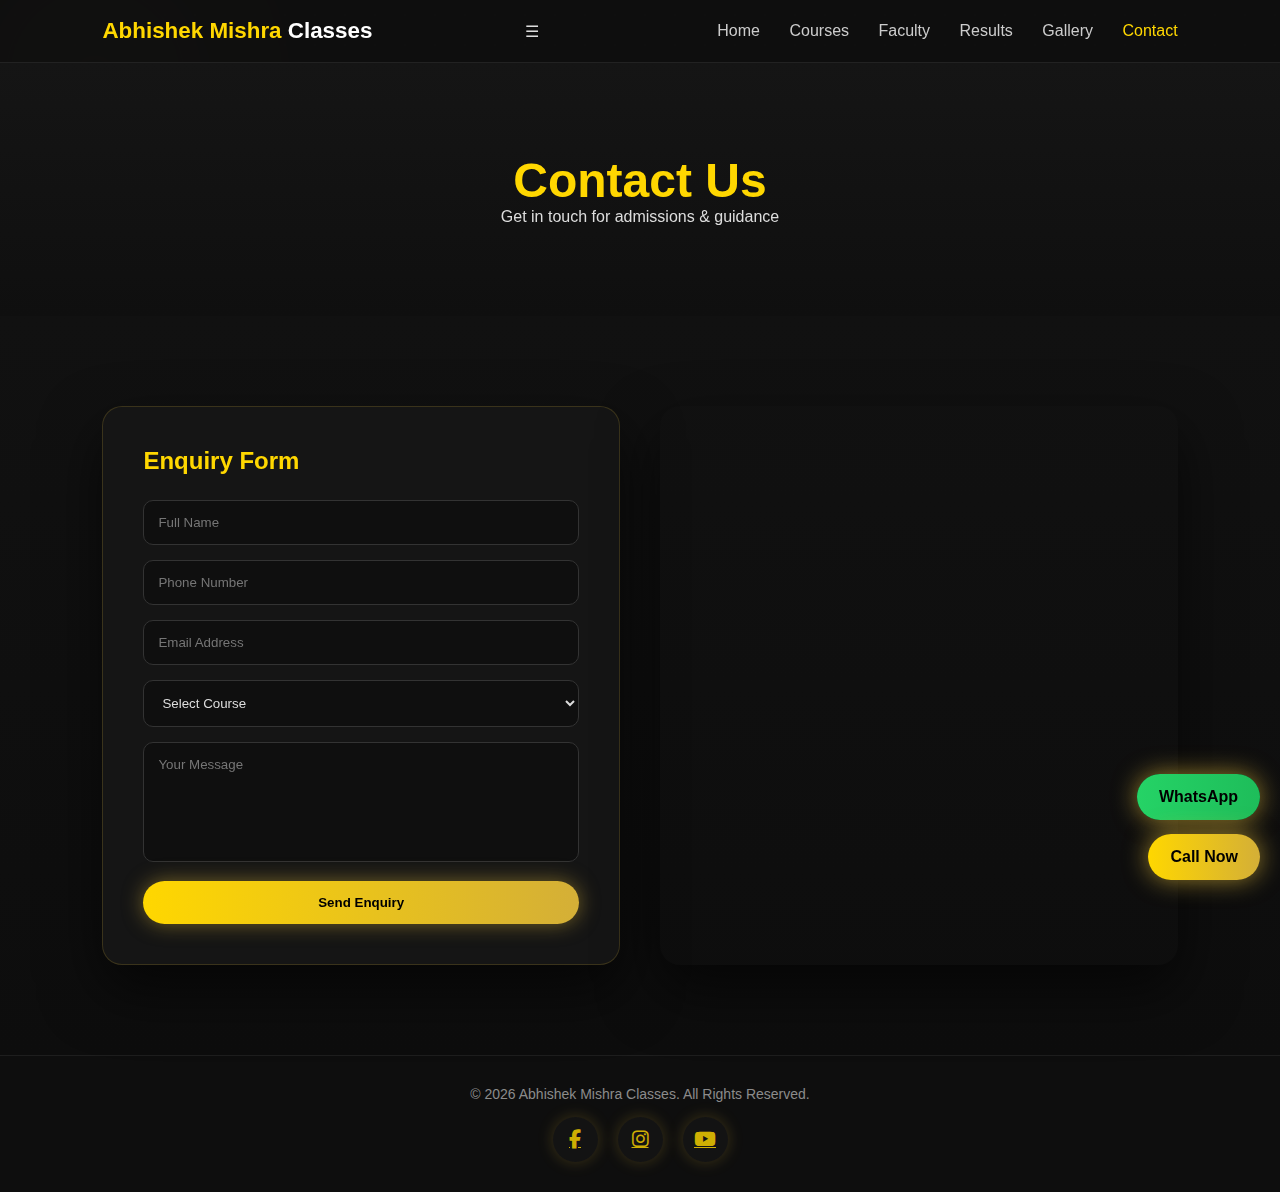
<file: contact.html>
<!DOCTYPE html>
<html lang="en">
<head>
<meta charset="UTF-8">
<title>Contact Us | Abhishek Mishra Classes</title>

<meta name="viewport" content="width=device-width, initial-scale=1.0">
<meta name="description" content="Contact Abhishek Mishra Classes for admissions and enquiries">

<link rel="stylesheet" href="css/style.css">
<link rel="stylesheet" href="https://unpkg.com/aos@2.3.1/dist/aos.css">
<meta name="viewport" content="width=device-width, initial-scale=1.0">

</head>

<body>

<!-- HEADER -->
<header class="main-header">
  <div class="logo">Abhishek Mishra <span>Classes</span></div>

  <div class="menu-toggle" onclick="toggleMenu()">☰</div>

  <nav id="navMenu">
    <a href="index.html">Home</a>
    <a href="courses.html">Courses</a>
    <a href="faculty.html">Faculty</a>
    <a href="results.html">Results</a>
    <a href="gallery.html">Gallery</a>
    <a href="contact.html" class="active">Contact</a>
  </nav>
</header>


<!-- HERO -->
<section class="page-hero">
  <h1 data-aos="fade-up">Contact Us</h1>
  <p data-aos="fade-up" data-aos-delay="100">
    Get in touch for admissions & guidance
  </p>
  <div class="background-design">
  <span class="gold-orb orb1"></span>
  <span class="gold-orb orb2"></span>
  <span class="gold-orb orb3"></span>
</div>
</section>

<!-- CONTACT SECTION -->
<section class="contact-section">

  <div class="contact-wrapper">

    <!-- FORM -->
    <div class="contact-form-card" data-aos="fade-right">
      <h2>Enquiry Form</h2>

      <form id="contactForm">
        <input type="text" placeholder="Full Name" required>
        <input type="tel" placeholder="Phone Number" required>
        <input type="email" placeholder="Email Address">

        <select required>
          <option value="">Select Course</option>
          <option>Class 9</option>
          <option>Class 10</option>
          <option>Class 11</option>
          <option>Class 12</option>
          <option>Competitive Exams</option>
        </select>

        <textarea placeholder="Your Message"></textarea>

        <button type="submit" class="btn-glow">Send Enquiry</button>
      </form>
    </div>

    <!-- MAP -->
    <div class="contact-map" data-aos="fade-left">
      <iframe
        src="https://www.google.com/maps?q=India&output=embed"
        loading="lazy">
      </iframe>
    </div>

  </div>
</section>

<!-- FLOATING BUTTONS -->
<a href="https://wa.me/91XXXXXXXXXX" class="float-btn whatsapp">WhatsApp</a>
<a href="tel:+91XXXXXXXXXX" class="float-btn call">Call Now</a>

<!-- FOOTER -->
<footer class="footer">
  <p>© 2026 Abhishek Mishra Classes. All Rights Reserved.</p>

  <div class="social-icons">
    <a href="https://www.facebook.com/" target="_blank" aria-label="Facebook">
      <i class="fab fa-facebook-f"></i>
    </a>

    <a href="https://www.instagram.com/" target="_blank" aria-label="Instagram">
      <i class="fab fa-instagram"></i>
    </a>

    <a href="https://www.youtube.com/" target="_blank" aria-label="YouTube">
      <i class="fab fa-youtube"></i>
    </a>
  </div>
</footer>

<!-- Font Awesome -->
<link rel="stylesheet" href="https://cdnjs.cloudflare.com/ajax/libs/font-awesome/6.5.0/css/all.min.css">


<script src="https://unpkg.com/aos@2.3.1/dist/aos.js"></script>
<script src="js/contact.js"></script>
</body>
</html>
</file>
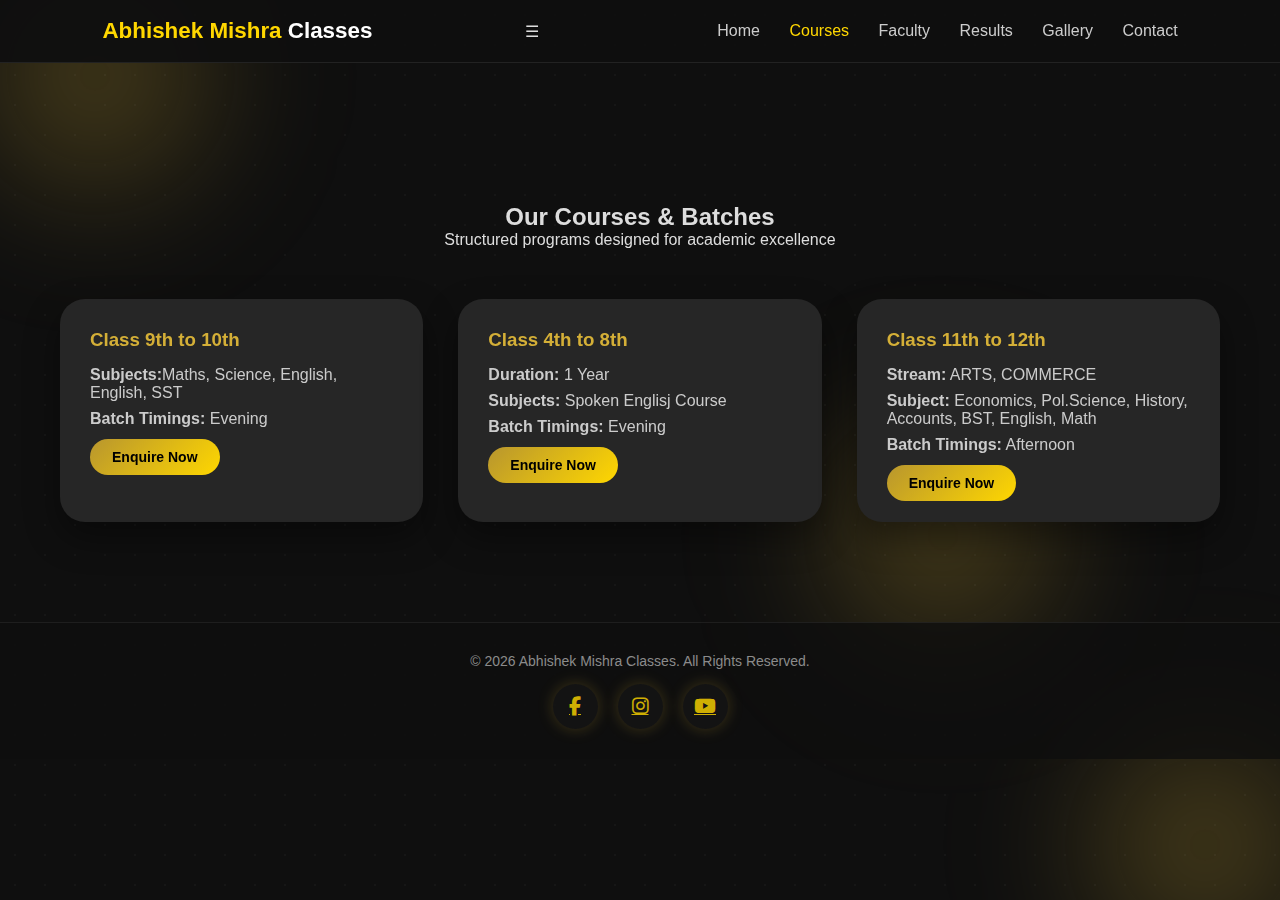
<file: courses.html>
<!DOCTYPE html>
<html lang="en">
<head>
  <meta charset="UTF-8">
  <title>Courses | Abhishek Mishra Classes</title>
  <meta name="viewport" content="width=device-width, initial-scale=1.0">

  <link rel="stylesheet" href="css/style.css">
  <link rel="stylesheet" href="https://unpkg.com/aos@2.3.1/dist/aos.css">
  <meta name="viewport" content="width=device-width, initial-scale=1.0">

</head>

<body>

<!-- HEADER -->
<header class="main-header">
  <div class="logo">Abhishek Mishra <span>Classes</span></div>

  <div class="menu-toggle" onclick="toggleMenu()">☰</div>

  <nav id="navMenu">
    <a href="index.html">Home</a>
    <a href="courses.html"class="active">Courses</a>
    <a href="faculty.html">Faculty</a>
    <a href="results.html">Results</a>
    <a href="gallery.html">Gallery</a>
    <a href="contact.html">Contact</a>
  </nav>
</header>

<!-- COURSES SECTION -->
<section class="courses">
  <h2 data-aos="fade-up">Our Courses & Batches</h2>
  <p class="section-subtitle" data-aos="fade-up" data-aos-delay="150">
    Structured programs designed for academic excellence
  </p>

  <div class="course-grid">

    <!-- COURSE CARD -->
    <div class="course-card" data-aos="zoom-in">
      <h3>Class 9th to 10th</h3>
      <ul>
        
        <li><strong>Subjects:</strong>Maths, Science, English, English, SST</li>
        <li><strong>Batch Timings:</strong>  Evening</li>
        
      </ul>
      <a href="contact.html" class="btn small-btn">Enquire Now</a>
    </div>
<div class="background-design">
  <span class="gold-orb orb1"></span>
  <span class="gold-orb orb2"></span>
  <span class="gold-orb orb3"></span>
</div>
    <div class="course-card" data-aos="zoom-in" data-aos-delay="150">
      <h3>Class 4th to 8th</h3>
      <ul>
        <li><strong>Duration:</strong> 1 Year</li>
        <li><strong>Subjects:</strong> Spoken Englisj Course</li>
        <li><strong>Batch Timings:</strong> Evening</li>
        
      </ul>
      <a href="contact.html" class="btn small-btn">Enquire Now</a>
    </div>

    <div class="course-card" data-aos="zoom-in" data-aos-delay="300">
      <h3>Class 11th to 12th</h3>
      <ul>
        <li><strong>Stream:</strong> ARTS, COMMERCE</li>
        <li><strong>Subject:</strong> Economics, Pol.Science, History, Accounts, BST, English, Math</li>
        <li><strong>Batch Timings:</strong> Afternoon</li>
        
      </ul>
      <a href="contact.html" class="btn small-btn">Enquire Now</a>
    </div>

  </div>
</section>

<!-- FOOTER -->
<footer class="footer">
  <p>© 2026 Abhishek Mishra Classes. All Rights Reserved.</p>

  <div class="social-icons">
    <a href="https://www.facebook.com/" target="_blank" aria-label="Facebook">
      <i class="fab fa-facebook-f"></i>
    </a>

    <a href="https://www.instagram.com/" target="_blank" aria-label="Instagram">
      <i class="fab fa-instagram"></i>
    </a>

    <a href="https://www.youtube.com/" target="_blank" aria-label="YouTube">
      <i class="fab fa-youtube"></i>
    </a>
  </div>
</footer>

<!-- Font Awesome -->
<link rel="stylesheet" href="https://cdnjs.cloudflare.com/ajax/libs/font-awesome/6.5.0/css/all.min.css">


<script src="https://unpkg.com/aos@2.3.1/dist/aos.js"></script>
<script src="js/main.js"></script>
<script>
  AOS.init({ duration: 1200, once: true });
</script>

</body>
</html>
</file>
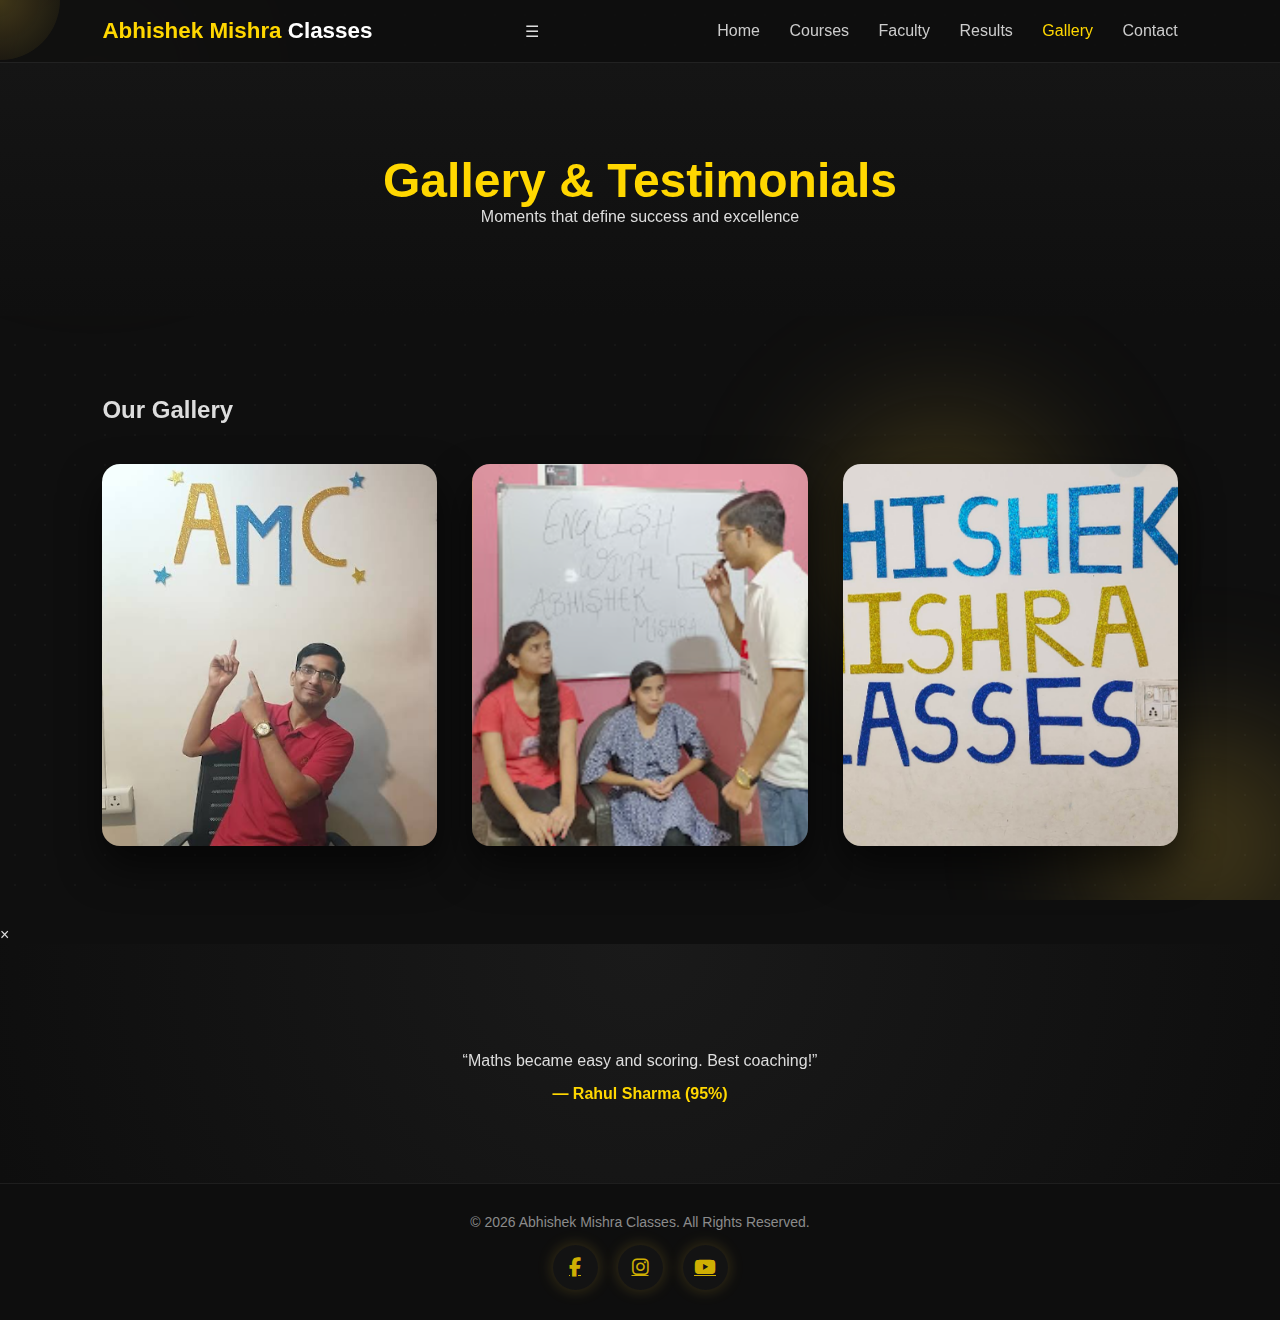
<file: gallery.html>
<!DOCTYPE html>
<html lang="en">
<head>
<meta charset="UTF-8">
<title>Gallery | Abhishek Mishra Classes</title>

<meta name="viewport" content="width=device-width, initial-scale=1.0">
<meta name="description" content="Gallery and testimonials of Abhishek Mishra Classes">

<link rel="stylesheet" href="css/style.css">
<link rel="stylesheet" href="https://unpkg.com/aos@2.3.1/dist/aos.css">
<meta name="viewport" content="width=device-width, initial-scale=1.0">

</head>

<body>

<!-- PAGE LOADER -->
<div class="page-loader">
  <div class="loader-ring"></div>
  <p>Loading Excellence...</p>
</div>

<!-- CURSOR GLOW -->
<div class="cursor-glow"></div>

<!-- HEADER -->
<header class="main-header">
  <div class="logo">Abhishek Mishra <span>Classes</span></div>

  <div class="menu-toggle" onclick="toggleMenu()">☰</div>

  <nav id="navMenu">
    <a href="index.html">Home</a>
    <a href="courses.html">Courses</a>
    <a href="faculty.html">Faculty</a>
    <a href="results.html">Results</a>
    <a href="gallery.html" class="active">Gallery</a>
    <a href="contact.html">Contact</a>
  </nav>
</header>

<!-- HERO -->
<section class="page-hero">
  <h1 data-aos="fade-up">Gallery & Testimonials</h1>
  <p data-aos="fade-up" data-aos-delay="100">
    Moments that define success and excellence
  </p>
</section>

<!-- GALLERY -->
<section class="gallery-section">
  <h2 data-aos="fade-up">Our Gallery</h2>

  <div class="gallery-grid">
    <div class="gallery-card" data-aos="fade-up" onclick="openLightbox(this)">
      <img src="own.png">
      <div class="overlay">
        <h4>Topper Felicitation</h4>
        <span>Board Results</span>
      </div>
    </div>

    <div class="gallery-card" data-aos="fade-up" data-aos-delay="100" onclick="openLightbox(this)">
      <img src="teach.png">
      <div class="overlay">
        <h4>Classroom Learning</h4>
        <span>Concept Clarity</span>
      </div>
    </div>

    <div class="gallery-card" data-aos="fade-up" data-aos-delay="200" onclick="openLightbox(this)">
      <img src="class.png">
      <div class="overlay">
        <h4>board</h4>
        <span>sign</span>
      </div>
    </div>
  </div>
</section>

<!-- LIGHTBOX -->
<div class="lightbox" id="lightbox">
  <span class="close" onclick="closeLightbox()">×</span>
  <img id="lightbox-img">
</div>

<!-- TESTIMONIALS -->
<section class="testimonial-section">
  <h2 data-aos="fade-up">What Students Say</h2>

  <div class="testimonial-slider">
    <div class="testimonial active">
      <p>“Maths became easy and scoring. Best coaching!”</p>
      <h4>— Rahul Sharma (95%)</h4>
    </div>

    <div class="testimonial">
      <p>“Personal attention and discipline helped me succeed.”</p>
      <h4>— Neha Verma</h4>
    </div>
<div class="background-design">
  <span class="gold-orb orb1"></span>
  <span class="gold-orb orb2"></span>
  <span class="gold-orb orb3"></span>
</div>
    <div class="testimonial">
      <p>“Highly recommended for serious students.”</p>
      <h4>— Aman Gupta</h4>
    </div>
  </div>
</section>

<!-- FOOTER -->
<footer class="footer">
  <p>© 2026 Abhishek Mishra Classes. All Rights Reserved.</p>

  <div class="social-icons">
    <a href="https://www.facebook.com/" target="_blank" aria-label="Facebook">
      <i class="fab fa-facebook-f"></i>
    </a>

    <a href="https://www.instagram.com/" target="_blank" aria-label="Instagram">
      <i class="fab fa-instagram"></i>
    </a>

    <a href="https://www.youtube.com/" target="_blank" aria-label="YouTube">
      <i class="fab fa-youtube"></i>
    </a>
  </div>
</footer>

<!-- Font Awesome -->
<link rel="stylesheet" href="https://cdnjs.cloudflare.com/ajax/libs/font-awesome/6.5.0/css/all.min.css">


<script src="https://unpkg.com/aos@2.3.1/dist/aos.js"></script>
<script src="js/gallery.js"></script>
</body>
</html>
</file>
<file: css/style.css>
:root {
  --dark: #1c1c1c;
  --dark-light: #262626;
  --gold: #d4af37;
  --gold-glow: rgba(212, 175, 55, 0.6);
  --text: #f5f5f5;
}

* {
  margin: 0;
  padding: 0;
  box-sizing: border-box;
  font-family: 'Poppins', sans-serif;
}

body {
  background: var(--dark);
  color: var(--text);
  scroll-behavior: smooth;
}

/* ================= HEADER ================= */
.header {
  position: fixed;
  top: 0;
  width: 100%;
  padding: 15px 60px;
  background: rgba(28,28,28,0.9);
  display: flex;
  justify-content: space-between;
  align-items: center;
  z-index: 1000;
  backdrop-filter: blur(8px);
}

.logo {
  font-size: 22px;
  font-weight: 700;
  color: var(--gold);
}

.logo span {
  color: white;
}

.nav a {
  color: var(--text);
  margin-left: 20px;
  text-decoration: none;
  position: relative;
  transition: 0.3s;
}

.nav a:hover,
.nav a.active {
  color: var(--gold);
}

/* ================= HERO ================= */
.hero {
 
  height: 100vh; 
  
 
  display: flex;
  justify-content: center;
  align-items: center;
  text-align: center;
  padding: 0 20px;
 
 
}
.hero-content {
  background-image: url('hero.png');
}
.hero h1 {
  font-size: 48px;
  margin-bottom: 15px;
}

.hero p {
  font-size: 18px;
  margin-bottom: 25px;
  opacity: 0.9;
}

/* ================= BUTTON ================= */
.btn {
  padding: 14px 32px;
  border-radius: 40px;
  background: linear-gradient(135deg, #b8962e, #ffd700);
  color: #000;
  text-decoration: none;
  font-weight: 600;
  transition: 0.4s;
  box-shadow: 0 0 0 transparent;
}

.btn:hover {
  box-shadow: 0 0 25px var(--gold-glow);
  transform: translateY(-4px);
}

/* ================= SECTIONS ================= */
section {
  padding: 100px 60px;
}

.about {
  background: var(--dark-light);
}

.about h2 {
  color: var(--gold);
  margin-bottom: 15px;
}

/* ================= MVV CARDS ================= */
.mvv {
  display: grid;
  grid-template-columns: repeat(auto-fit, minmax(250px, 1fr));
  gap: 30px;
}

.mvv-card {
  background: var(--dark-light);
  padding: 30px;
  border-radius: 20px;
  transition: 0.5s;
  box-shadow: 0 10px 30px rgba(0,0,0,0.4);
}

.mvv-card:hover {
  transform: translateY(-10px) rotateX(5deg);
  box-shadow: 0 0 30px var(--gold-glow);
}

/* ================= FOOTER ================= */
.footer {
  background: #000;
  text-align: center;
  padding: 20px;
  font-size: 14px;
  opacity: 0.8;
}

/* ================= RESPONSIVE ================= */
@media (max-width: 768px) {
  .header {
    padding: 15px 20px;
    flex-direction: column;
  }

  .hero h1 {
    font-size: 32px;
  }

  section {
    padding: 80px 20px;
  }
}
/* ================= COURSES ================= */
.courses {
  padding-top: 140px;
  text-align: center;
}

.section-subtitle {
  opacity: 0.8;
  margin-bottom: 50px;
}

.course-grid {
  display: grid;
  grid-template-columns: repeat(auto-fit, minmax(280px, 1fr));
  gap: 35px;
}

.course-card {
  background: var(--dark-light);
  padding: 30px;
  border-radius: 25px;
  text-align: left;
  transition: 0.5s;
  box-shadow: 0 15px 35px rgba(0,0,0,0.4);
  position: relative;
  overflow: hidden;
}

.course-card::before {
  content: "";
  position: absolute;
  inset: 0;
  background: linear-gradient(120deg, transparent, rgba(212,175,55,0.15), transparent);
  opacity: 0;
  transition: 0.5s;
}

.course-card:hover::before {
  opacity: 1;
}

.course-card h3 {
  color: var(--gold);
  margin-bottom: 15px;
}

.course-card ul {
  list-style: none;
  margin-bottom: 20px;
}

.course-card li {
  margin-bottom: 8px;
  opacity: 0.9;
}

.small-btn {
  padding: 10px 22px;
  font-size: 14px;
}

/* ================= FACULTY ================= */
.faculty {
  padding-top: 140px;
  text-align: center;
}

.faculty-grid {
  display: flex;
  flex-direction: column;
  gap: 50px;
  margin-top: 50px;
}

/* FACULTY CARD */
.faculty-card {
  display: flex;
  gap: 40px;
  background: var(--dark-light);
  padding: 30px;
  border-radius: 30px;
  align-items: center;
  transition: 0.5s;
  box-shadow: 0 20px 40px rgba(0,0,0,0.45);
  position: relative;
}

.faculty-card:hover {
  transform: translateY(-10px);
  box-shadow: 0 0 35px var(--gold-glow);
}

/* IMAGE */
.faculty-img {
  min-width: 220px;
  height: 260px;
  border-radius: 20px;
  overflow: hidden;
  transform: rotate(-3deg);
  transition: 0.5s;
}

.faculty-card:hover .faculty-img {
  transform: rotate(0deg) scale(1.05);
}

.faculty-img img {
  width: 100%;
  height: 100%;
  object-fit: cover;
}

/* INFO */
.faculty-info {
  text-align: left;
}

.faculty-info h3 {
  color: var(--gold);
  font-size: 24px;
}

.faculty-info span {
  display: block;
  font-size: 14px;
  opacity: 0.8;
  margin-bottom: 10px;
}

.faculty-info p {
  margin-bottom: 15px;
  line-height: 1.6;
}

.faculty-info ul {
  list-style: none;
}

.faculty-info li {
  margin-bottom: 6px;
  font-size: 14px;
}

/* OVERLAP EFFECT */
.faculty-card:nth-child(even) {
  margin-left: 80px;
}

/* RESPONSIVE */
@media (max-width: 900px) {
  .faculty-card {
    flex-direction: column;
    text-align: center;
  }

  .faculty-info {
    text-align: center;
  }

  .faculty-card:nth-child(even) {
    margin-left: 0;
  }
}
/* ================= RESULTS HERO ================= */
.results-hero {
  padding-top: 160px;
  text-align: center;
}

/* ================= STATS ================= */
.stats {
  display: grid;
  grid-template-columns: repeat(auto-fit, minmax(220px, 1fr));
  gap: 30px;
  text-align: center;
}

.stat-card {
  background: var(--dark-light);
  padding: 40px;
  border-radius: 25px;
  transition: 0.5s;
  box-shadow: 0 20px 40px rgba(0,0,0,0.4);
}

.stat-card:hover {
  transform: translateY(-10px) scale(1.05);
  box-shadow: 0 0 35px var(--gold-glow);
}

.stat-card h2 {
  color: var(--gold);
  font-size: 42px;
}

/* ================= TOPPERS ================= */
.toppers {
  text-align: center;
}

.topper-grid {
  display: grid;
  grid-template-columns: repeat(auto-fit, minmax(250px, 1fr));
  gap: 35px;
  margin-top: 40px;
}

.topper-card {
  background: var(--dark-light);
  border-radius: 25px;
  overflow: hidden;
  transition: 0.5s;
  box-shadow: 0 15px 35px rgba(0,0,0,0.4);
}

.topper-card:hover {
  transform: rotateY(10deg) translateY(-10px);
  box-shadow: 0 0 30px var(--gold-glow);
}

.topper-card img {
  width: 100%;
  height: 260px;
  object-fit: cover;
}

.topper-card h3 {
  color: var(--gold);
  margin: 15px 0 5px;
}

/* ================= TIMELINE ================= */
.timeline {
  max-width: 900px;
  margin: auto;
}

.timeline-item {
  background: var(--dark-light);
  padding: 25px;
  border-radius: 20px;
  margin-bottom: 25px;
  position: relative;
  box-shadow: 0 15px 35px rgba(0,0,0,0.4);
}

.timeline-item span {
  color: var(--gold);
  font-weight: bold;
  font-size: 18px;
}
/* ===== BACKGROUND BASE ===== */
body {
  margin: 0;
  font-family: 'Poppins', sans-serif;
  background: linear-gradient(135deg, #111 0%, #1b1b1b 100%);
  color: #eee;
  overflow-x: hidden;
}

/* Background container */
.background-design {
  position: fixed;
  inset: 0;
  z-index: -1;
  overflow: hidden;
}

/* Gold floating orbs */
.gold-orb {
  position: absolute;
  width: 350px;
  height: 350px;
  background: radial-gradient(circle, rgba(212,175,55,0.35), transparent 70%);
  filter: blur(60px);
  animation: float 18s infinite alternate ease-in-out;
}

/* Individual orb positions */
.orb1 {
  top: -100px;
  left: -80px;
}

.orb2 {
  bottom: -120px;
  right: -100px;
  animation-duration: 22s;
}

.orb3 {
  top: 40%;
  left: 60%;
  animation-duration: 26s;
}

/* Floating animation */
@keyframes float {
  from {
    transform: translateY(0) translateX(0);
  }
  to {
    transform: translateY(-60px) translateX(40px);
  }
}

/* Subtle pattern overlay */
body::after {
  content: "";
  position: fixed;
  inset: 0;
  background-image: radial-gradient(rgba(255,255,255,0.03) 1px, transparent 1px);
  background-size: 30px 30px;
  pointer-events: none;
  z-index: -1;
}
/* ===== PAGE LOADER ===== */
.page-loader {
  position: fixed;
  inset: 0;
  background: #0d0d0d;
  display: flex;
  flex-direction: column;
  justify-content: center;
  align-items: center;
  z-index: 9999;
}

.loader-ring {
  width: 60px;
  height: 60px;
  border: 4px solid #333;
  border-top: 4px solid gold;
  border-radius: 50%;
  animation: spin 1s linear infinite;
}

@keyframes spin {
  to { transform: rotate(360deg); }
}

.page-loader p {
  color: gold;
  margin-top: 15px;
}

/* ===== CURSOR GLOW ===== */
.cursor-glow {
  width: 120px;
  height: 120px;
  background: radial-gradient(circle, rgba(212,175,55,0.25), transparent);
  position: fixed;
  pointer-events: none;
  border-radius: 50%;
  transform: translate(-50%, -50%);
  z-index: 1000;
}

* {
  margin: 0;
  padding: 0;
  box-sizing: border-box;
  font-family: "Segoe UI", sans-serif;
}

body {
  background: #0f0f0f;
  color: #ddd;
  overflow-x: hidden;
}

/* HEADER */
.main-header {
  position: sticky;
  top: 0;
  z-index: 100;
  padding: 18px 8%;
  background: rgba(15,15,15,.95);
  display: flex;
  justify-content: space-between;
  align-items: center;
  border-bottom: 1px solid #222;
}

.logo {
  font-size: 1.4rem;
  color: gold;
  font-weight: 700;
}

.logo span {
  color: #fff;
}

nav a {
  margin-left: 25px;
  color: #ccc;
  text-decoration: none;
  position: relative;
}

nav a.active,
nav a:hover {
  color: gold;
}

/* HERO */
.page-hero {
  padding: 90px 8%;
  text-align: center;
  background: linear-gradient(180deg, #151515, #0f0f0f);
}

.page-hero h1 {
  font-size: 3rem;
  color: gold;
}

/* GALLERY */
.gallery-section {
  padding: 80px 8%;
}

.gallery-grid {
  display: grid;
  grid-template-columns: repeat(auto-fit, minmax(260px, 1fr));
  gap: 35px;
  margin-top: 40px;
}

.gallery-card {
  position: relative;
  border-radius: 18px;
  overflow: hidden;
  box-shadow: 0 20px 40px rgba(0,0,0,.6);
  transition: .4s;
}

.gallery-card img {
  width: 100%;
  height: 100%;
  object-fit: cover;
  transition: .6s;
}

.gallery-card::before {
  content: "";
  position: absolute;
  inset: 0;
  background: linear-gradient(120deg, transparent, rgba(212,175,55,.4), transparent);
  transform: translateX(-100%);
  transition: .6s;
}

.gallery-card:hover::before {
  transform: translateX(100%);
}

.gallery-card:hover img {
  transform: scale(1.2);
}

.gallery-card:hover {
  transform: rotateY(8deg) rotateX(6deg);
  box-shadow: 0 0 40px rgba(212,175,55,.6);
}

.overlay {
  position: absolute;
  inset: 0;
  background: rgba(0,0,0,.65);
  display: flex;
  flex-direction: column;
  justify-content: center;
  align-items: center;
  opacity: 0;
  transition: .4s;
}

.gallery-card:hover .overlay {
  opacity: 1;
}

.overlay h4 {
  color: gold;
}

/* TESTIMONIALS */
.testimonial-section {
  padding: 80px 8%;
  background: radial-gradient(circle at top, #1a1a1a, #0e0e0e);
  text-align: center;
}

.testimonial {
  display: none;
  animation: fadeUp .6s ease;
}

.testimonial.active {
  display: block;
}

.testimonial h4 {
  color: gold;
  margin-top: 15px;
}

/* FOOTER */
.footer {
  padding: 25px;
  text-align: center;
  border-top: 1px solid #222;
  color: #aaa;
}

/* ANIM */
@keyframes fadeUp {
  from { opacity: 0; transform: translateY(25px); }
  to { opacity: 1; transform: translateY(0); }
}
/* CONTACT SECTION */
.contact-section {
  padding: 90px 8%;
  background: linear-gradient(180deg, #111, #0d0d0d);
}

.contact-wrapper {
  display: grid;
  grid-template-columns: 1fr 1fr;
  gap: 40px;
}

/* FORM CARD */
.contact-form-card {
  background: #151515;
  padding: 40px;
  border-radius: 20px;
  box-shadow: 0 25px 60px rgba(0,0,0,.6);
  border: 1px solid rgba(212,175,55,.2);
  transition: transform .4s, box-shadow .4s;
}

.contact-form-card:hover {
  transform: translateY(-8px);
  box-shadow: 0 0 45px rgba(212,175,55,.4);
}

.contact-form-card h2 {
  color: gold;
  margin-bottom: 25px;
}

/* FORM */
.contact-form-card input,
.contact-form-card select,
.contact-form-card textarea {
  width: 100%;
  padding: 14px;
  margin-bottom: 15px;
  background: #0f0f0f;
  border: 1px solid #333;
  color: #ddd;
  border-radius: 10px;
}

.contact-form-card textarea {
  height: 120px;
  resize: none;
}

.contact-form-card input:focus,
.contact-form-card select:focus,
.contact-form-card textarea:focus {
  outline: none;
  border-color: gold;
}

/* BUTTON */
.btn-glow {
  width: 100%;
  padding: 14px;
  border: none;
  border-radius: 30px;
  background: linear-gradient(90deg, gold, #d4af37);
  color: #000;
  font-weight: bold;
  cursor: pointer;
  transition: .4s;
  box-shadow: 0 0 20px rgba(212,175,55,.5);
}

.btn-glow:hover {
  box-shadow: 0 0 40px rgba(212,175,55,.9);
  transform: translateY(-2px);
}

/* MAP */
.contact-map iframe {
  width: 100%;
  height: 100%;
  min-height: 420px;
  border-radius: 20px;
  border: none;
  box-shadow: 0 25px 60px rgba(0,0,0,.6);
}

/* FLOATING BUTTONS */
.float-btn {
  position: fixed;
  right: 20px;
  padding: 14px 22px;
  border-radius: 30px;
  color: #000;
  font-weight: bold;
  text-decoration: none;
  box-shadow: 0 0 25px rgba(212,175,55,.7);
  transition: .4s;
  z-index: 999;
}

.whatsapp {
  bottom: 80px;
  background: linear-gradient(90deg, #25D366, #1ebd5a);
}

.call {
  bottom: 20px;
  background: linear-gradient(90deg, gold, #d4af37);
}

.float-btn:hover {
  transform: scale(1.08);
}

/* RESPONSIVE */
@media (max-width: 900px) {
  .contact-wrapper {
    grid-template-columns: 1fr;
  }
}
.footer {
  padding: 30px 10%;
  text-align: center;
  background: #0e0e0e;
  border-top: 1px solid #222;
}

.footer p {
  color: #aaa;
  margin-bottom: 15px;
}

/* SOCIAL ICONS */
.social-icons {
  display: flex;
  justify-content: center;
  gap: 20px;
}

.social-icons a {
  width: 45px;
  height: 45px;
  display: flex;
  justify-content: center;
  align-items: center;
  border-radius: 50%;
  background: #151515;
  color: gold;
  font-size: 1.2rem;
  transition: all 0.4s ease;
  box-shadow: 0 0 15px rgba(212,175,55,.3);
}

.social-icons a:hover {
  transform: translateY(-5px) scale(1.1);
  background: linear-gradient(135deg, gold, #d4af37);
  color: #000;
  box-shadow: 0 0 35px rgba(212,175,55,.8);
}

/* PLATFORM COLORS ON HOVER (Optional) */
.social-icons a:hover .fa-facebook-f {
  color: #1877f2;
}

.social-icons a:hover .fa-instagram {
  color: #e1306c;
}

.social-icons a:hover .fa-youtube {
  color: #ff0000;
}
</file>
